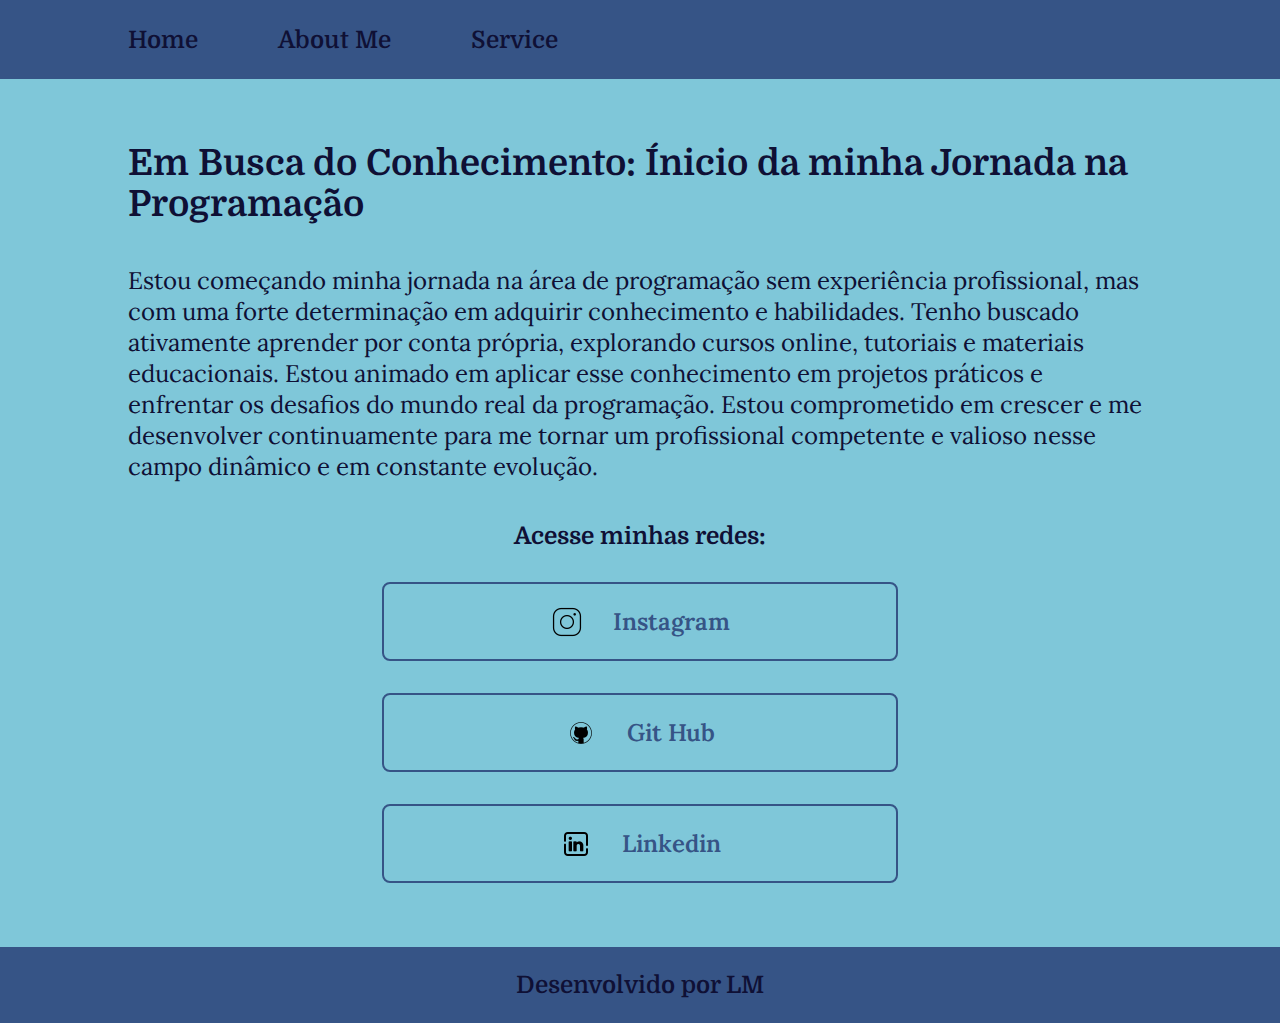
<file: index.html>
<!DOCTYPE html>
<html lang="pt-br">
  <head>
    <meta charset="UTF-8" />
    <meta name="viewport" content="width=device-width, initial-scale=1.0" />
    <title>Portifolio</title>
    <link rel="stylesheet" href="css/style.css">
  </head>

  <body>
    <header class="menu">
      <!-- <div>
        <h1 class="menu__logo"
          data-text-value="LM"
        >
        LM
        </h1>
      </div> -->
      <nav class="menu__aba">
        <a class="nav__menu__aba" href="index.html">Home</a>
        <a class="nav__menu__aba" href="aboutme.html">About Me</a>
        <a class="nav__menu__aba" href="service.html">Service</a>
      </nav>
    </header>
    <main class="introducao">
      <section class="introducao__conteudo">
        <h1 class="introducao__conteudo__titulo">
          Em Busca do Conhecimento: Ínicio da minha Jornada na Programação
        </h1>
        <p class="introducao__conteudo__paragrafo">
          Estou começando minha jornada na área de programação sem experiência
          profissional, mas com uma forte determinação em adquirir conhecimento
          e habilidades. Tenho buscado ativamente aprender por conta própria,
          explorando cursos online, tutoriais e materiais educacionais. Estou
          animado em aplicar esse conhecimento em projetos práticos e enfrentar
          os desafios do mundo real da programação. Estou comprometido em
          crescer e me desenvolver continuamente para me tornar um profissional
          competente e valioso nesse campo dinâmico e em constante evolução.
        </p>
        <div class="links">
          <h2 class="subtitulo__links">Acesse minhas redes:</h2>
          <a href="https://www.instagram.com/leandro_.eu" class="links__link">
            <img src="img/icons8-instagram-32.png" alt="Instagram">
            Instagram
          </a>
          <a href="https://github.com/LeandroMendes00" class="links__link">
            <img src="img/icons8-github-32.png" alt="Git Hub">
            Git Hub
          </a>
          <a href="https://www.linkedin.com/in/leandro-mendes-7a93342a2/" class="links__link">
            <img src="img/icons8-linkedin-32.png" alt="Linkedin">
            Linkedin
          </a>
        </div>
      </section>
      <!-- <img class="intro__img" src="img/Imagem (1).png" alt="FOTO" /> -->
    </main>
    <footer class="rodape">
      <p>Desenvolvido por LM</p>
    </footer>

    <script src="js/main.js"></script>
  </body>
</html>
</file>
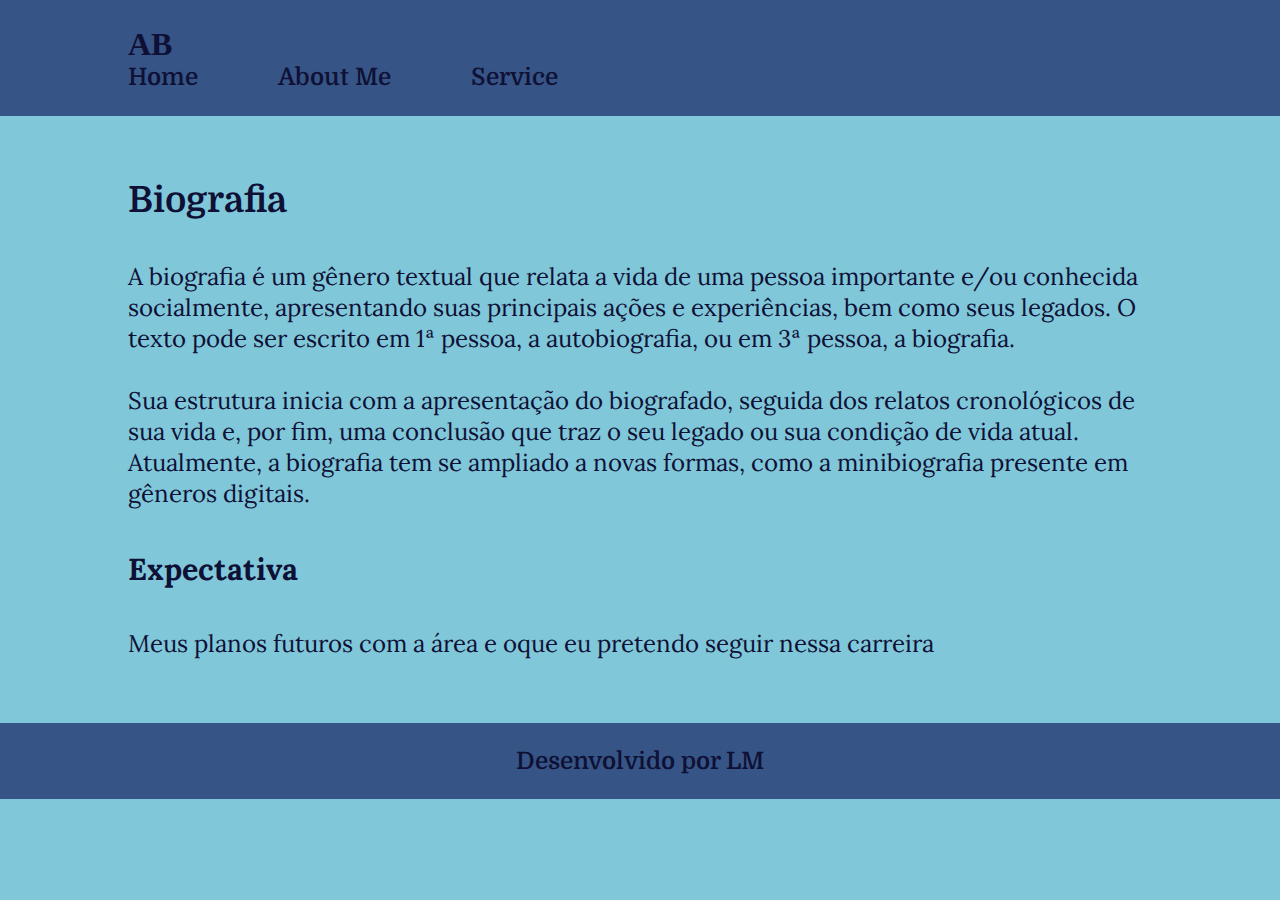
<file: about-me.html>
<!DOCTYPE html>
<html lang="pt-br">
  <head>
    <meta charset="UTF-8" />
    <meta name="viewport" content="width=device-width, initial-scale=1.0" />
    <title>About-Me</title>
    <link rel="stylesheet" href="css/style.css">
  </head>

  <body>
    <header class="menu">
      <div>
        <h1 class="menu__logo"
          data-text-value="LM"
        >
        LM
        </h1>
      </div>
      <nav class="menu__aba">
        <a class="nav__menu__aba" href="index.html">Home</a>
        <a class="nav__menu__aba" href="aboutme.html">About Me</a>
        <a class="nav__menu__aba" href="service.html">Service</a>
      </nav>
    </header>
    <main class="introducao">
        <section class="introducao__conteudo">
            <h1 class="introducao__conteudo__titulo">Biografia</h1>
            <p class="introducao__conteudo__paragrafo">A biografia é um gênero textual que relata a vida de uma pessoa importante e/ou conhecida socialmente,
                apresentando suas principais ações e experiências, bem como seus legados. O texto pode ser escrito em 1ª pessoa, a autobiografia, ou em 3ª pessoa,
                 a biografia.
                <br>
                <br>
                Sua estrutura inicia com a apresentação do biografado, seguida dos relatos cronológicos de sua vida e, por fim, 
                uma conclusão que traz o seu legado ou sua condição de vida atual. Atualmente, a biografia tem se ampliado a novas formas, 
                como a minibiografia presente em gêneros digitais.
            </p>
            <h2 class="introducao__conteudo__subtitulo">Expectativa</h2>
            <p class="introducao__conteudo__paragrafo">Meus planos futuros com a área e oque eu pretendo seguir nessa carreira</p>
        </section>
    </main>
    <footer class="rodape">
      <p>Desenvolvido por LM</p>
    </footer>

    <script src="js/main.js"></script>
  </body>
</html>
</file>
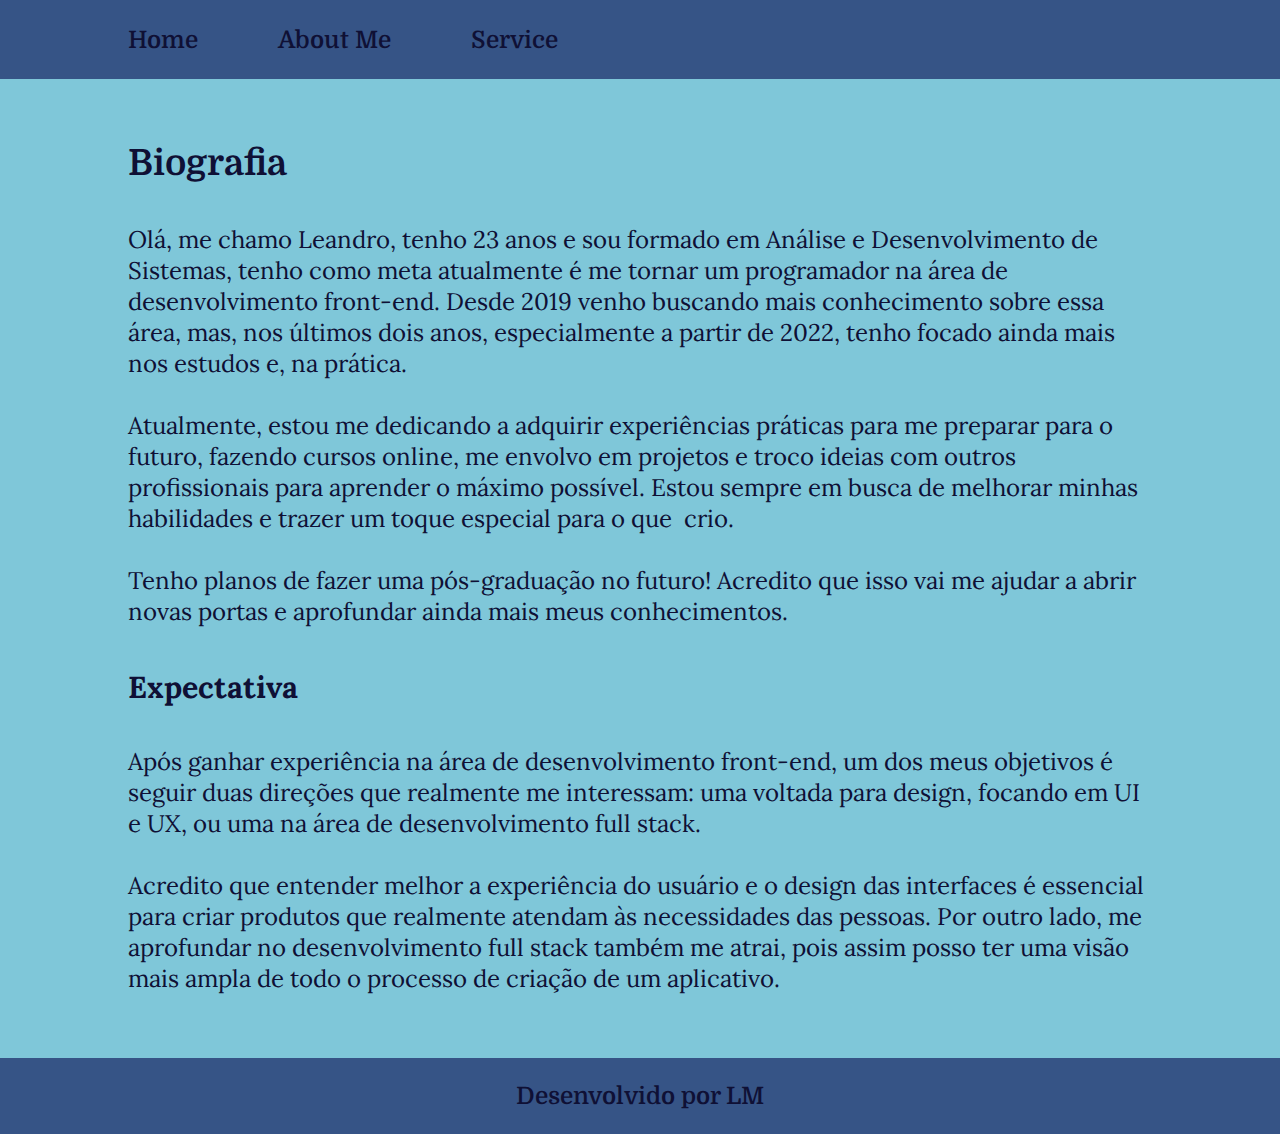
<file: aboutme.html>
<!DOCTYPE html>
<html lang="pt-br">
  <head>
    <meta charset="UTF-8" />
    <meta name="viewport" content="width=device-width, initial-scale=1.0" />
    <title>About-Me</title>
    <link rel="stylesheet" href="css/style.css">
  </head>

  <body>
    <header class="menu">
      <!-- <div>
        <h1 class="menu__logo"
          data-text-value="LM"
        >
        LM
        </h1>
      </div> -->
      <nav class="menu__aba">
        <a class="nav__menu__aba" href="index.html">Home</a>
        <a class="nav__menu__aba" href="aboutme.html">About Me</a>
        <a class="nav__menu__aba" href="service.html">Service</a>
      </nav>
    </header>
    <main class="introducao">
        <section class="introducao__conteudo">
            <h1 class="introducao__conteudo__titulo">Biografia</h1>
            <p class="introducao__conteudo__paragrafo"> Olá, me chamo Leandro, tenho 23 anos e sou formado em Análise e Desenvolvimento de Sistemas,
              tenho como meta atualmente é me tornar um programador na área de desenvolvimento front-end. Desde 2019 venho buscando mais conhecimento sobre
              essa área, mas, nos últimos dois anos, especialmente a partir de 2022, tenho focado ainda mais nos estudos e, na prática. 
              <br>
              <br>
              Atualmente, estou me dedicando a adquirir experiências práticas para me preparar para o futuro, fazendo cursos online, 
              me envolvo em projetos e troco ideias com outros profissionais para aprender o máximo possível. Estou sempre em busca de melhorar 
              minhas habilidades e trazer um toque especial para o que  crio.
              <br>
              <br>
              Tenho planos de fazer uma pós-graduação no futuro! Acredito que isso vai me ajudar a abrir novas portas e aprofundar
              ainda mais meus conhecimentos.
            </p>
            <h2 class="introducao__conteudo__subtitulo">Expectativa</h2>
            <p class="introducao__conteudo__paragrafo">Após ganhar experiência na área de desenvolvimento front-end, um dos meus objetivos é seguir duas direções 
               que realmente me interessam: uma voltada para design, focando em UI e UX, ou uma na área de desenvolvimento full stack.
              <br>
              <br>
              Acredito que entender melhor a experiência do usuário e o design das interfaces é essencial para criar produtos que realmente atendam às necessidades 
              das pessoas. Por outro lado, me aprofundar no desenvolvimento full stack também me atrai, pois assim posso ter uma visão mais ampla de todo o processo de 
              criação de um aplicativo.
            </p>
        </section>
    </main>
    <footer class="rodape">
      <p>Desenvolvido por LM</p>
    </footer>

    <script src="js/main.js"></script>
  </body>
</html>
</file>
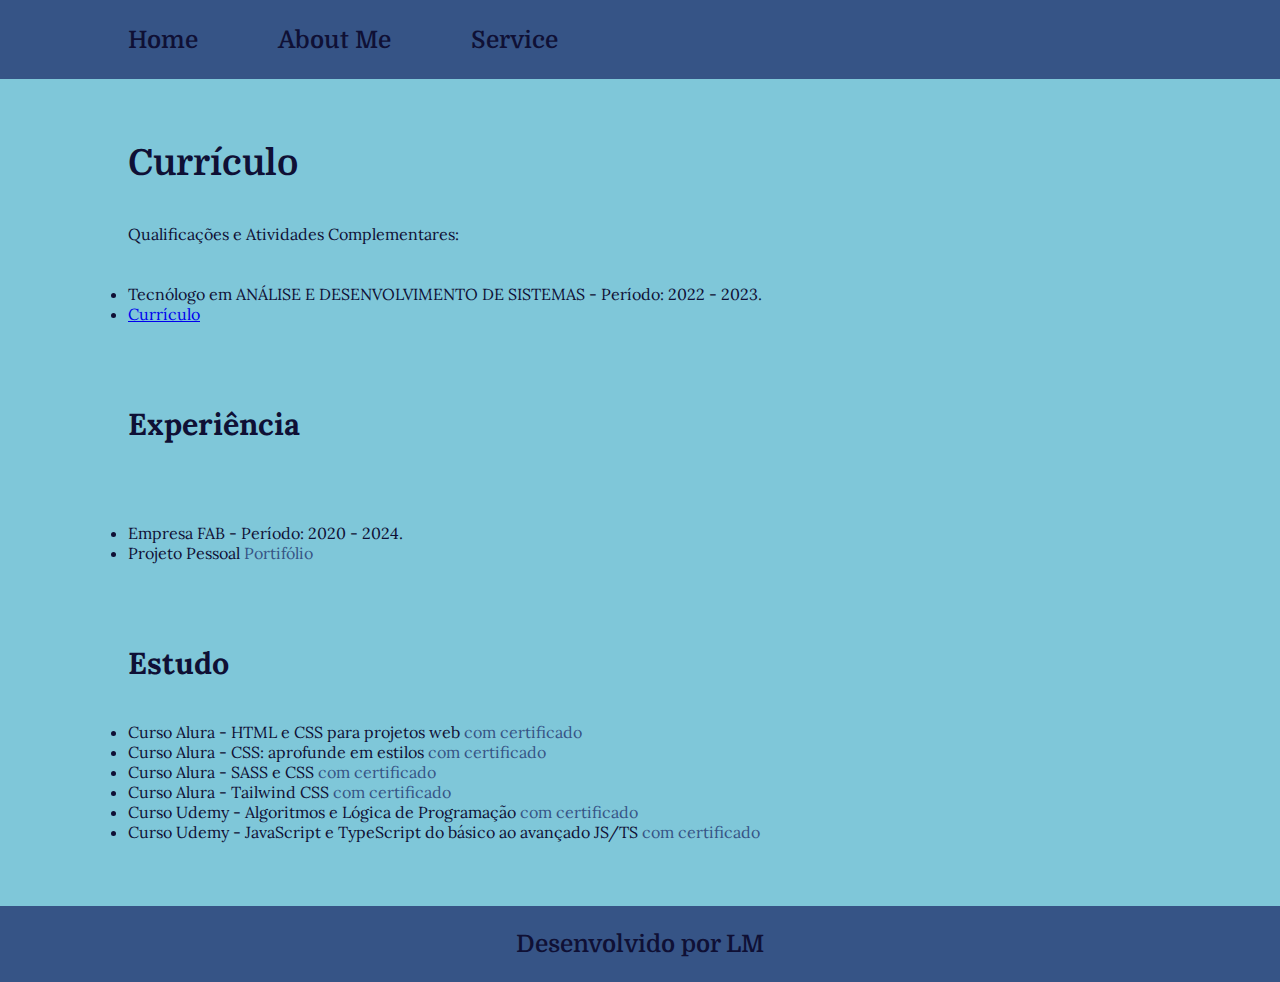
<file: service.html>
<html lang="pt-br">
  <head>
    <meta charset="UTF-8" />
    <meta name="viewport" content="width=device-width, initial-scale=1.0" />
    <title>Service</title>
    <link rel="stylesheet" href="css/style.css">
  </head>

  <body>
    <header class="menu">
      <!-- <div>
        <h1 class="menu__logo"
          data-text-value="LM"
        >
        LM
        </h1>
      </div> -->
      <nav class="menu__aba">
        <a class="nav__menu__aba" href="index.html">Home</a>
        <a class="nav__menu__aba" href="aboutme.html">About Me</a>
        <a class="nav__menu__aba" href="service.html">Service</a>
      </nav>
    </header>
    <main class="introducao">
        <section class="introducao__conteudo">
            <h1 class="introducao__conteudo__titulo">Currículo</h1>
            <p class="apresentacao__conteudo__texto">
                Qualificações e Atividades Complementares:
                <ul>
                  <li>Tecnólogo em ANÁLISE E DESENVOLVIMENTO DE SISTEMAS - Período: 2022 - 2023.</li>
                  <li><a href="https://heyzine.com/flip-book/61ccda988c.html#page/1">Currículo</a></li>
                </ul>               
            </p>
            <h2 class="introducao__conteudo__subtitulo">Experiência</h2>
            <p class="apresentacao__conteudo__texto">
                <ul class="apresentacao__conteudo__texto">
                  <li>Empresa FAB - Período: 2020 - 2024.</li>
                  <li>Projeto Pessoal <a href="https://leandromendes00.github.io/Projeto-Portifolio/">Portifólio</a></li>                  
                </ul>
            </p>
            <h2 class="introducao__conteudo__subtitulo">Estudo</h2>
            <div class="apresentacao__conteudo__texto">
                <ul class="apresentacao__conteudo__texto">
                    <li>Curso Alura - HTML e CSS para projetos web <a href="https://cursos.alura.com.br/degree/certificate/e9b18d7d-6025-4605-80f3-a7bd76c0c6ba?lang">com certificado</a></li>
                    <li>Curso Alura - CSS: aprofunde em estilos <a href="https://cursos.alura.com.br/degree/certificate/0ede3e7d-9554-4e3b-be91-daafdc6f2ebf?lang">com certificado</a></li>
                    <li>Curso Alura - SASS e CSS <a href="https://cursos.alura.com.br/certificate/90822973-32c7-4817-a9dd-878e97d74418?lang">com certificado</a></li>
                    <li>Curso Alura - Tailwind CSS <a href="https://cursos.alura.com.br/certificate/2d4d22e5-e47b-4a6e-92b6-abddabcb44e7?lang">com certificado</a></li>
                    <li>Curso Udemy - Algoritmos e Lógica de Programação <a href="https://www.udemy.com/certificate/UC-1697b6af-eb0b-4e6d-a044-c5f6f5e0697e/">com certificado</a></li>
                    <li>Curso Udemy - JavaScript e TypeScript do básico ao avançado JS/TS <a href="https://www.udemy.com/certificate/UC-b3c60532-85dd-427e-81b2-5993277d5da0/">com certificado</a></li>
                </ul>
            </div>
        </section>
    </main>
    <footer class="rodape">
      <p>Desenvolvido por LM</p>
    </footer>

    <script src="js/main.js"></script>
  </body>
</html>
</file>
<file: css/style.css>
/* ADD URL FONT */

@import url('https://fonts.googleapis.com/css2?family=Domine:wght@400..700&family=Lora:ital,wght@0,400..700;1,400..700&display=swap');
@import url('https://fonts.googleapis.com/css2?family=Lora:ital,wght@0,400..700;1,400..700&display=swap');

:root {
    --cor-primaria: #7FC7D9;
    --cor-secundaria: #0F1035;
    --cor-terciaria: #365486;
    --cor-hover: #DCF2F1;

    --fonte-primaria: "Domine";
    --fonte-secundaria: "Lora";
}

* {
    margin: 0;
    padding: 0; 
}

body {
    box-sizing: border-box;
    background-color: var(--cor-primaria);
    color: var(--cor-secundaria);
}

.menu {
    padding: 2vw 0vw 2vw 15vw;
    background-color: var(--cor-terciaria); 
    text-decoration: none; 
}

/* .menu__logo{
    float: left;
    font-weight: 700;
    font-size: 1.75rem;
    margin: 0% -225%;
} */

.menu__aba {
    display: flex;
    gap: 80px;
    font-family: var(--fonte-primaria);
}

.nav__menu__aba {
    font-size: 1.5rem;
    color: var(--cor-secundaria);
    font-weight: 600;
    text-decoration: none;
}

.introducao {
    margin: 5% 15%;
    display: flex;
    align-items: center;
    justify-content: space-between;
    color: var(--cor-secundaria); 
    font-family: var(--fonte-secundaria);
    font-weight: 300;
    gap: 82px;
}

.introducao__conteudo {
    /* width: 50%;  MUDAR QND ADD FOTO*/
    display: flex;
    flex-direction: column;
    gap: 40px;
}

.introducao__conteudo__titulo {
    font-size: 2.25rem;
    font-family: var(--fonte-primaria);
}

.introducao__conteudo__subtitulo {
    font-size: 1.9rem;
}

.introducao__conteudo__paragrafo {
    font-size: 1.5rem;
    font-family: var(--fonte-secundaria);
}

.apresentacao__conteudo__texto a{
    text-decoration: none;
    color: var(--cor-terciaria);
}


.links {
    display: flex;
    flex-direction: column;
    justify-content: space-between;
    align-items: center;
    gap: 32px;
}

.subtitulo__links {
    font-family: var(--fonte-primaria);
    font-weight: 900;
    font-size: 1.5rem;
}

.links__link {
    display: flex;
    justify-content: center;
    gap: 30px;
    border: 2px solid var(--cor-terciaria); 
    width: 50%;
    text-align: center;
    border-radius: 8px;
    font-size: 1.5rem;
    font-weight: 600;
    padding: 21.5px 0;
    text-decoration: none;
    color: var(--cor-terciaria);
}

.links__link:hover {
    background-color: var(--cor-hover);
    padding: 1.35rem;
}

/* .intro__img {
    width: 50%;
} */

.rodape {
    padding: 24px;
    color: var(--cor-secundaria);
    background-color: var(--cor-terciaria);
    font-family: var(--fonte-primaria);
    font-weight: 600;
    text-align: center;
    font-size: 1.5rem;       
}

@media (max-width: 1728px) {
    .menu {
        padding: 2vw 0vw 2vw 10vw;
    }

    .introducao {
        margin: 5% 10%;
        gap: 50px;
    }
}

@media (max-width: 1024px) {
    .menu__aba {
        align-items: center;
        gap: 20px;
    }

    .introducao {
        margin: 5% 5%;
        flex-direction: column;
        align-items: flex-start;
        gap: 30px;
    }

    .introducao__conteudo__titulo {
        font-size: 2rem;
    }

    .introducao__conteudo__subtitulo {
        font-size: 1.75rem;
    }

    .introducao__conteudo__paragrafo {
        font-size: 1.25rem;
    }
}

@media (max-width: 480px) {
    .menu__aba {
        flex-direction: column;
        align-items: center;
        gap: 10px;
    }

    .introducao {
        margin: 5% 5%;
        flex-direction: column;
        align-items: center;
        gap: 20px;
    }

    .introducao__conteudo__titulo {
        font-size: 1.75rem;
    }

    .introducao__conteudo__subtitulo {
        font-size: 1.5rem;
    }

    .introducao__conteudo__paragrafo {
        font-size: 1rem;
    }

    .links__link {
        width: 50%;
        font-size: 1.25rem;
    }

    .rodape {
        font-size: 1.25rem;
    }
}
</file>
